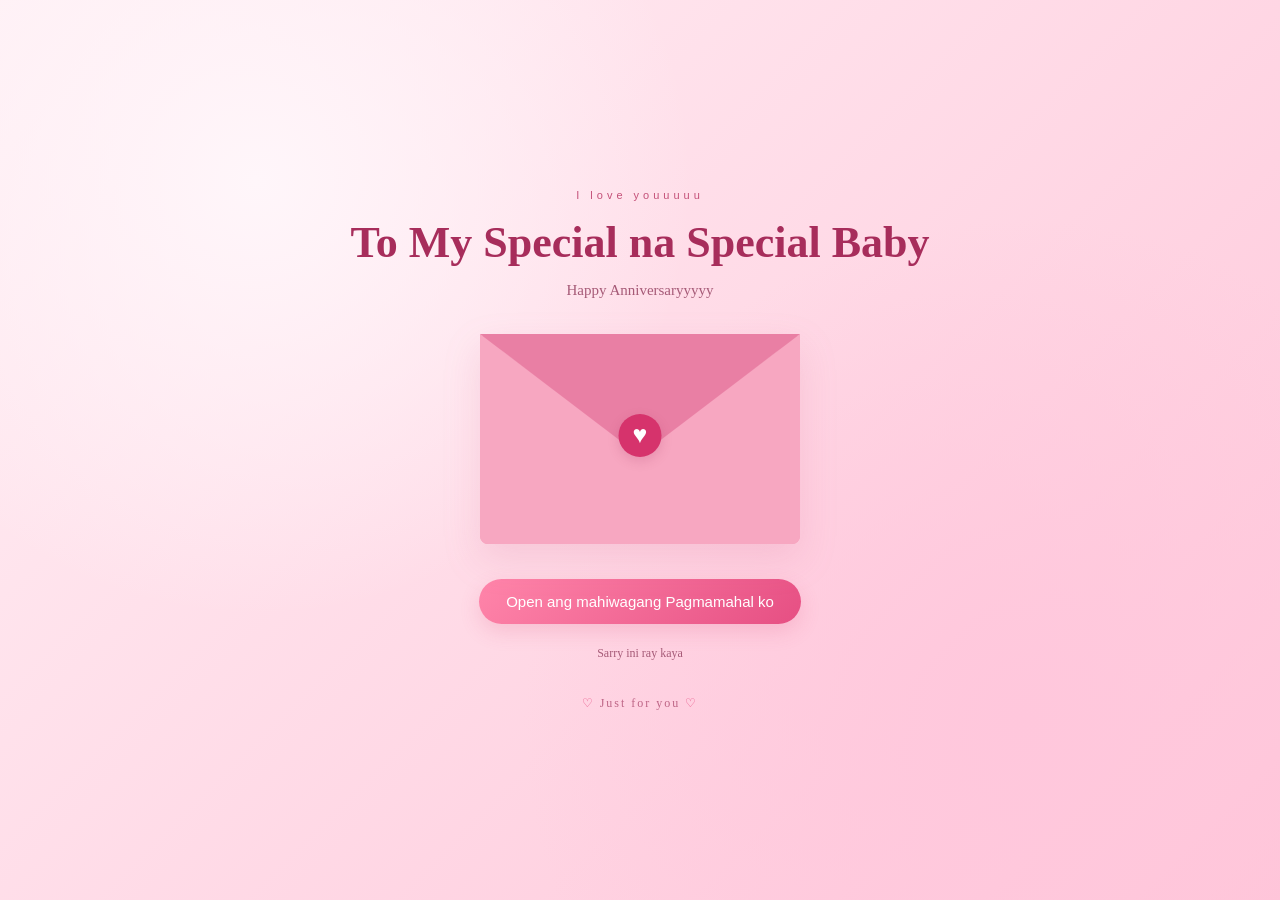
<file: index.html>
<!DOCTYPE html>
<html lang="en">
<head>
    <meta charset="UTF-8">
    <meta name="viewport" content="width=device-width, initial-scale=1.0">

    <title>Sorry na lablab</title>

    <link rel="stylesheet" href="love.css">
</head>
<body>

    

    <!-- Floating hearts will appear here -->
    <div id="hearts" aria-hidden="true"></div>

    <main class="container">

        <p class="small-title">I love youuuuu</p>

        <h1>To My Special na Special Baby</h1>

        <p class="subtitle">
            Happy Anniversaryyyyy
        </p>

        <!-- Envelope -->
        <div class="envelope" id="envelope">

            <div class="letter" id="letter">
                <div class="letter-content">

                    <p class="letter-label">A LETTER SAAK KINAKASING KASING</p>

                    <h2>To my sugarplumplum</h2>

                    <p id="message" aria-live="polite"></p>

                    <p class="signature" id="signature"></p>

                </div>
            </div>

            <div class="envelope-back"></div>

            <div class="flap" id="flap"></div>

            <div class="envelope-front"></div>

            <div class="seal" id="seal">♥</div>

        </div>

        <!-- Controls -->
        <button id="openBtn" type="button">
            Open ang mahiwagang Pagmamahal ko
        </button>

        <button id="restartBtn" type="button" hidden>
            Basaha Utro
        </button>

        <p class="hint" id="hint">
            Sarry ini ray kaya
        </p>

        <footer>
            <span>♡</span> Just for you <span>♡</span>
        </footer>

    </main>

    <script src="love.js"></script>

</body>
</html>
</file>
<file: love.css>
/* =========================
   1. BASIC SETTINGS
========================= */

* {
    margin: 0;
    padding: 0;
    box-sizing: border-box;
}

:root {
    --pink: #ff6f9f;
    --dark-pink: #d6336c;
    --light-pink: #ffe5ed;
    --cream: #fffaf7;
    --text: #8b3153;
}

body {
    min-height: 100vh;
    overflow-x: hidden;
    font-family: Georgia, "Times New Roman", serif;
    color: var(--text);

    background:
        radial-gradient(circle at 20% 20%,
            #fff6fa 0%, transparent 35%),
        radial-gradient(circle at 80% 80%,
            #ffc7dc 0%, transparent 40%),
        linear-gradient(135deg, #fff0f5, #ffc4d8);

    display: flex;
    justify-content: center;
    align-items: center;

    padding: 35px 15px;
}

/* =========================
   2. MAIN CONTAINER
========================= */

.container {
    width: 100%;
    max-width: 650px;
    text-align: center;
    position: relative;
    z-index: 2;
}

.small-title {
    font-family: Arial, sans-serif;
    font-size: 11px;
    letter-spacing: 4px;
    color: #c45179;
    margin-bottom: 16px;
}

h1 {
    font-size: clamp(28px, 6vw, 44px);
    line-height: 1.2;
    margin-bottom: 12px;
    color: #a72d5b;
    animation: fadeDown 1s ease;
}

.subtitle {
    font-size: 15px;
    color: #a65a77;
    margin-bottom: 35px;
}

/* =========================
   3. ENVELOPE
========================= */

.envelope {
    position: relative;
    width: min(320px, 85vw);
    height: 210px;
    margin: 0 auto 35px;
    perspective: 1000px;
    isolation: isolate;
    filter: drop-shadow(0 15px 18px #c65b8025);
}

/* Back of envelope */

.envelope-back {
    position: absolute;
    inset: 0;
    background: #f59bb9;
    border-radius: 8px;
    z-index: 0;
}

/* The letter inside */

.letter {
    position: absolute;
    left: 5%;
    bottom: 5px;
    width: 90%;
    height: 190px;
    background: var(--cream);
    border: 1px solid #f5d7e1;
    border-radius: 6px;
    overflow: hidden;

    transform: translateY(0);
    transition:
        transform 1s ease,
        height 1s ease;

    z-index: 1;
    text-align: left;
}

.letter-content {
    padding: 24px 20px;
}

.letter-label {
    font-family: Arial, sans-serif;
    font-size: 9px;
    letter-spacing: 2px;
    color: #d16b8e;
    margin-bottom: 15px;
}

.letter h2 {
    font-size: 23px;
    font-weight: normal;
    margin-bottom: 15px;
    color: #ad3d65;
}

#message {
    font-size: 15px;
    line-height: 1.9;
    white-space: pre-wrap;
    overflow-wrap: anywhere;
    min-height: 30px;
}

#message::after {
    content: "";
    display: inline-block;
    height: 15px;
    border-right: 2px solid #e36d96;
    margin-left: 3px;
    animation: blink 0.7s step-end infinite;
}

#message.finished::after {
    display: none;
}

.signature {
    margin-top: 20px;
    font-size: 16px;
    color: #c34472;
    font-style: italic;
    opacity: 0;
    transition: opacity 0.8s ease;
}

.signature.show {
    opacity: 1;
}

/* Envelope front pocket */

.envelope-front {
    position: absolute;
    inset: 0;
    background: #f7a7c1;

    clip-path: polygon(
        0 0,
        50% 57%,
        100% 0,
        100% 100%,
        0 100%
    );

    border-radius: 0 0 8px 8px;
    z-index: 3;
}

/* Envelope flap */

.flap {
    position: absolute;
    inset: 0;
    background: #e97fa4;

    clip-path: polygon(
        0 0,
        100% 0,
        50% 58%
    );

    transform-origin: top center;
    transform: rotateX(0deg);
    transition:
        transform 0.8s ease,
        z-index 0s 0.4s;

    backface-visibility: visible;
    z-index: 4;
}

/* Heart seal */

.seal {
    position: absolute;
    top: 80px;
    left: 50%;
    transform: translateX(-50%);

    width: 43px;
    height: 43px;
    border-radius: 50%;

    display: grid;
    place-items: center;

    background: #d6336c;
    color: white;
    font-size: 25px;

    box-shadow: 0 4px 12px #9d28522e;
    z-index: 5;

    transition:
        opacity 0.3s ease,
        transform 0.3s ease;
}

/* =========================
   4. OPEN ENVELOPE ANIMATION
========================= */

.envelope.open .flap {
    transform: rotateX(180deg);
    z-index: 0;
    transition:
        transform 0.8s ease,
        z-index 0s;
}

.envelope.open .letter {
    transform: translateY(-90px);
    height: 360px;
    overflow-y: auto;
    z-index: 2;
    transition:
        transform 1s ease,
        height 1s ease;
}

.envelope.open .seal {
    opacity: 0;
    transform: translateX(-50%) scale(0.5);
    pointer-events: none;
}

/* =========================
   5. BUTTONS
========================= */

button {
    border: none;
    border-radius: 50px;
    padding: 14px 27px;

    background: linear-gradient(
        135deg,
        #ff85aa,
        #e64f83
    );

    color: white;
    font-size: 15px;
    font-family: Arial, sans-serif;
    cursor: pointer;

    box-shadow: 0 8px 20px #d84e7c30;

    transition:
        transform 0.25s ease,
        box-shadow 0.25s ease;
}

button:hover {
    transform: translateY(-3px);
    box-shadow: 0 12px 25px #d84e7c45;
}

button:focus-visible {
    outline: 3px solid #a72d5b;
    outline-offset: 4px;
}

#restartBtn {
    margin-left: 8px;
}

button[hidden] {
    display: none;
}

.hint {
    font-size: 12px;
    margin-top: 22px;
    color: #a65a77;
}

footer {
    margin-top: 35px;
    font-size: 12px;
    letter-spacing: 2px;
    color: #bd6485;
}

footer span {
    color: #e64f83;
}

/* =========================
   6. FLOATING HEARTS
========================= */

#hearts {
    position: fixed;
    inset: 0;
    overflow: hidden;
    pointer-events: none;
    z-index: 1;
}

.floating-heart {
    position: absolute;
    bottom: -40px;
    color: #e85e90;
    opacity: 0;

    animation: floatUp linear forwards;
}

@keyframes floatUp {
    0% {
        transform: translateY(0) rotate(0deg);
        opacity: 0;
    }

    15% {
        opacity: 0.65;
    }

    85% {
        opacity: 0.5;
    }

    100% {
        transform: translateY(-110vh) rotate(360deg);
        opacity: 0;
    }
}

/* =========================
   7. OTHER ANIMATIONS
========================= */

@keyframes blink {
    50% {
        opacity: 0;
    }
}

@keyframes fadeDown {
    from {
        opacity: 0;
        transform: translateY(-15px);
    }

    to {
        opacity: 1;
        transform: translateY(0);
    }
}

/* Mobile screen adjustments */

@media (max-width: 420px) {
    .subtitle {
        font-size: 13px;
    }

    .envelope {
        height: 190px;
    }

    .letter-content {
        padding: 20px 15px;
    }

    #message {
        font-size: 14px;
    }

    #restartBtn {
        margin: 10px 0 0;
    }
}

/* Respect reduced-motion preferences */

@media (prefers-reduced-motion: reduce) {
    *,
    *::before,
    *::after {
        animation-duration: 0.01ms !important;
        animation-iteration-count: 1 !important;
        scroll-behavior: auto !important;
    }
}
</file>
